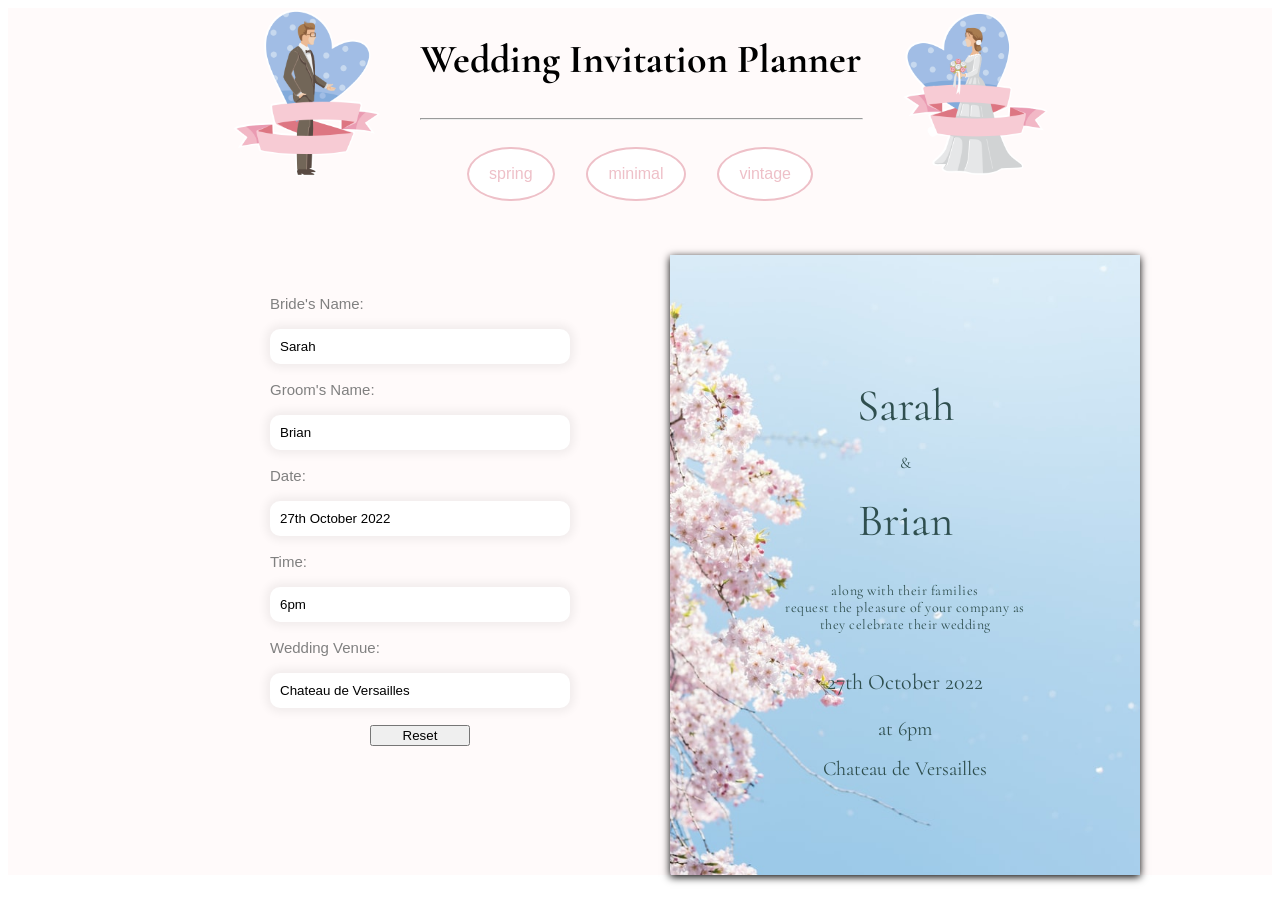
<file: index.html>
<!DOCTYPE html>
<html lang="en">
<head>
	<meta charset="UTF-8">
	<meta http-equiv="X-UA-Compatible" content="IE=edge">
	<meta name="viewport" content="width=device-width, initial-scale=1.0">
	<title>Wedding Invitation Planner</title>
	<link rel = "stylesheet" href = "styles.css">
	<link rel="preconnect" href="https://fonts.googleapis.com">
<link rel="preconnect" href="https://fonts.gstatic.com" crossorigin>
<link href="https://fonts.googleapis.com/css2?family=Cormorant+Garamond:ital,wght@1,300&family=Cormorant:ital,wght@1,300&family=Jost:wght@300&family=Tangerine&display=swap" rel="stylesheet">

</head>
<body>
	<div class = "content">
	
	<div class = "header">
		<div >
			<img class = "titlePic" src = "images/groom-suit.png" alt = "Groom in suit">
	</div>
	<div class = "titleAndButtons">
		<h1 class = "pageTitle">Wedding Invitation Planner</h1>
	<hr class = "titleLine">
	<div class = "buttonContainer">
		<button class = "button" id = "btnOne" type = "button">spring</button>
		<button class = "button" id = "btnTwo" type = "button">minimal</button>
		<button class = "button" id = "btnThree" type = "button">vintage</button>
	</div>
	</div>
		<div>
			<img  class = "titlePic" src = "images/bride-dress.png" alt = "Bride in dress">
		</div>
	</div>

	<div class = "weddingContainer">		
		<div class = "weddingInfo">
			<label for = "brideName">Bride's Name:</label><br>
			<input class = "inputBox" type = "text" id = "brideName" name = "brideName" value="Sarah"><br>
			<label for = "groomName">Groom's Name:</label><br>
			<input class = "inputBox" type = "text" id = "groomName" name = "groomName" value="Brian"><br>
			<label for = "date">Date:</label><br>
			<input class = "inputBox" type = "text" id = "date" name = "date" value = "27th October 2022"><br>
			<label for = "time">Time:</label><br>
			<input class = "inputBox" type = "text" id = "time" name = "time" value = "6pm"><br>
			<label for = "location">Wedding Venue:</label><br>
			<input class = "inputBox" type = "text" id = "location" name = "location" value="Chateau de Versailles"><br>
			<input id = "resetBtn" type="reset" value="Reset">
		</div>
		<div class = "weddingInvitation styleOne">
			<p id = "brideNameOne">Sarah</p>
			<p id = "andPunctuation">&</p>
			<p id = "groomNameOne">Brian</p>
			<p id = "invitationPhrase">along with their families<br>
				request the pleasure of your company as<br>
				they celebrate their wedding</p>
			<p id = "weddingDate">27th October 2022</p>
			<p id = "weddingTime">at 6pm</p>
			<p id = "weddingLocation">Chateau de Versailles</p>
		</div>
	</div>
	<script src = 'script.js'></script>
</body>
</html>
</file>
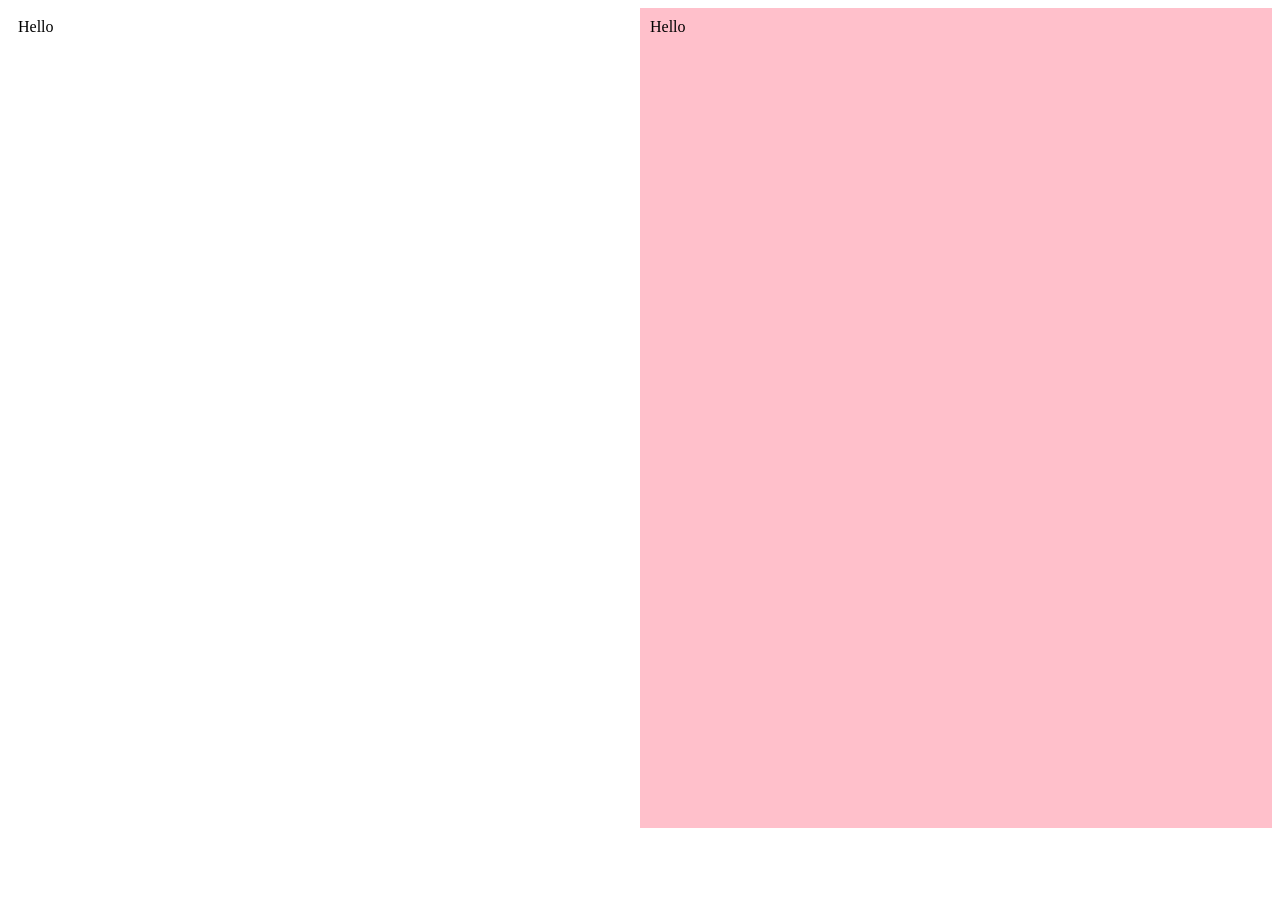
<file: wedding invitation planner/index.html>
<!DOCTYPE html>
<html lang="en">
<head>
	<meta charset="UTF-8">
	<meta http-equiv="X-UA-Compatible" content="IE=edge">
	<meta name="viewport" content="width=device-width, initial-scale=1.0">
	<title>Wedding Invitation Planner</title>
	<link rel = "stylesheet" href = "styles.css">
</head>
<body>
	<div class = "row">
		<div class = "columnOne">Hello</div>
		<div class = "columnTwo">Hello</div>
	</div>
</body>
</html>
</file>
<file: styles.css>
.content {
  display: flex;
  flex-direction: column;
  align-items: center;
	background-color: snow;
}

.header {
  display: flex;
  width: 900px;
  justify-content: space-evenly;
}

.titleAndButtons {
	display: flex;
	flex-direction: column;
	align-items: center;
}

.pageTitle {
  font-size: 40px;
  font-family: 'Cormorant Garamond', serif;
  text-align: center;
}

.titleLine {
  width: 100%;
}

.titlePic {
  width: 170px;
}

.weddingContainer {
  display: flex;
  justify-content: space-between;
  width: 1000px;
}

.weddingInfo {
  width: 30%;
  height: 350px;
  display: flex;
  flex-direction: column;
  justify-content: space-evenly;
  margin-top: 40px;
  margin-left: 130px;
	font-family: Arial;
	font-size: 15px;
	color: gray;
}

.inputBox {
	padding:10px;
  border:0;
	border-radius: 10px;
  box-shadow:0 0 10px 4px rgba(0,0,0,0.06);
}

#resetBtn {
  width: 100px;
  margin: auto;
}

.weddingInvitation {
  background-image: url(images/cherryblossom.jpg);
  background-size: cover;
  width: 45%;
  height: 600px;
  text-align: center;
  display: flex;
  flex-direction: column;
  justify-content: center;
  font-family: 'Cormorant', serif;
  color: darkslategray;
  box-shadow: 0 2px 8px 0 rgba(0, 0, 0.2);
  padding: 10px;
}

#invitationPhrase {
  font-size: 14px;
  letter-spacing: 0.5px;
}

#andPunctuation {
  margin: 0;
}

#brideNameOne {
  font-size: 45px;
  margin-bottom: 20px;
}

#groomNameOne {
  font-size: 45px;
  margin-top: 20px;
  margin-bottom: 20px;
}

#weddingDate {
  font-size: 22px;
}

#weddingTime {
  margin: 0;
  font-size: 20px;
}

#weddingLocation {
  font-size: 20px;
  word-wrap: break-word;
  width: 200px;
  margin: 16px auto;
}

.buttonContainer {
  display: flex;
  justify-content: space-between;
  width: 350px;
  margin-top: 15px;
  margin-bottom: 50px;
}

.button {
  background-color: white;
  border: none;
  color: #eec0c8;
  border: 2px solid #eec0c8;
  border-radius: 50%;
  padding: 16px 20px;
  text-align: center;
  text-decoration: none;
  display: inline-block;
  font-size: 16px;
  margin: 4px 2px;
  transition-duration: 0.4s;
  cursor: pointer;
}

.button:hover {
  background-color: #FFF5EE;
}

#resetBtn {
  cursor: pointer;
}
</file>
<file: wedding invitation planner/styles.css>
.row {
	display: flex;
}

.columnOne {
	flex: 50%;
	padding: 10px;
	height: 300px;
}

.columnTwo {
	flex: 50%;
	padding: 10px;
	height: 800px;
	background-color: pink;
}
</file>
